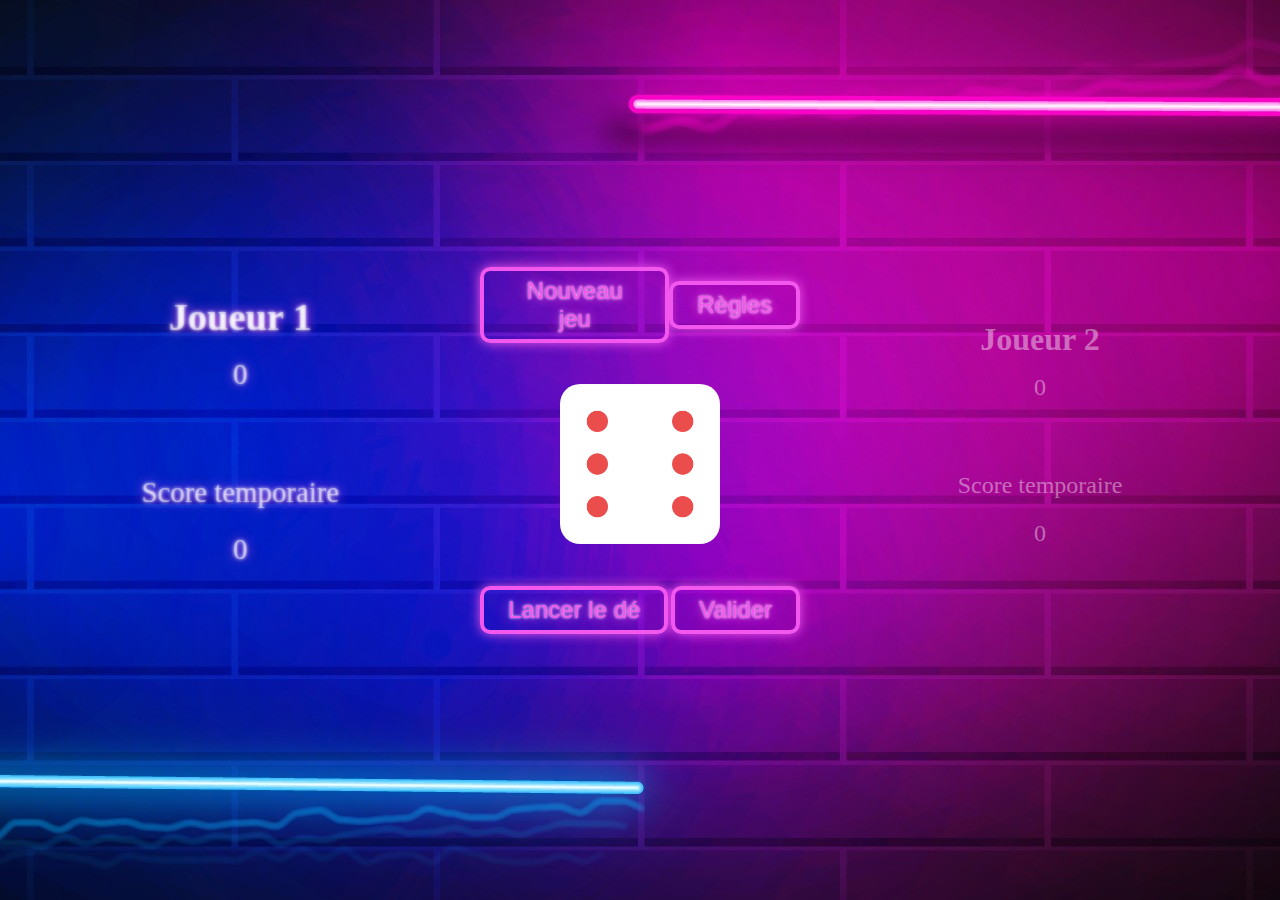
<file: index.html>
<!DOCTYPE html>
<html lang="fr">
    <head>
        <meta charset="UTF-8">
        <meta http-equiv="X-UA-Compatible" content="IE=edge">
        <meta name="viewport" content="width=device-width, initial-scale=1.0">
        <title>Jeux de dés</title>
        <!-- import icon -->
        <link rel="icon" type="image" href="assets\Images\icons8-dé-dotted-16.png">
        <link rel="stylesheet" href="assets/css/style.css">
        <!-- import font lato -->
        <link rel="preconnect" href="https://fonts.googleapis.com">
<link rel="preconnect" href="https://fonts.gstatic.com" crossorigin>
<link href="https://fonts.googleapis.com/css2?family=Lato&display=swap" rel="stylesheet">
    </head>

    <body>   
        <main>
            <!------- Animations ---------->
            <!--Confettis -->
            <div id="allConfettis">
            </div>
            <!--Victory sound -->
            <audio id="soundApplause" src="assets/audio/applaudissements.wav"></audio>
            
            <!------- Gameboard ---------->
            <div class="game">
                <!--Modal  -->
                <section class="modal-container">
                    <div class="overlay modal-trigger"></div>
                    <div class="modal">
                        <button class=" btn btn_close-modal modal-trigger">X</button>
                        <h1>Règles de jeu</h1>
                        <p>Le jeu comprend 2 joueurs sur un seul et même écran.
                            Chaque joueur possède un score temporaire et un score global. À chaque tour, le joueur a son score initialisé à 0 et peut lancer un dé autant de fois qu'il le souhaite. Le résultat d’un lancer est ajouté au score temporaire.
                        </p>
                        <p>
                            Lors de son tour, le joueur peut décider à tout moment de:
                            <ul>
                                <li>Cliquer sur Valider, qui permet d’envoyer les points du score temporaire vers le GLOBAL. Ce sera alors le tour de l’autre joueur.</li>
                                <li>Lancer le dé. S’il obtient un 1, son score temporaire est perdu et c’est la fin de son tour. Le premier joueur qui atteint les 20 points sur global gagne le jeu.</li>
                            </ul>
                        </p>
                    </div>
                </section>

                <!--Section Player 1 -->
                <section class="player player0 actived">
                    <h2 class="name" id="player_name0">Joueur 1</h2>
                    <p class="score" id="score0">0</p>
                    <div class="player_current">
                        <p class="current_hold">Score temporaire</p>
                        <p class="current_score" id="current0">0</p>
                    </div>
                </section>
                
                <!--Section dice + Bouttons  -->
                <section class="dice-buttons">
                    <div class="dice-buttons_group">
                        <button class="btn btn_new">Nouveau jeu</button>
                        <button class="btn modal-trigger">Règles</button>
                    </div>
                    <img alt="Le dé" class="dice" src="assets\Images\dice-6.png"/>
                    <div class="dice-buttons_group">
                        <button class="btn btn_roll">Lancer le dé</button>
                        <button class="btn btn_hold">Valider</button>
                    </div>
                </section>
                
                <!--Section Gamer 2 -->
                <section class="player player1">
                    <h2 class="name" id="player_name1">Joueur 2</h2>
                    <p class="score" id="score1">0</p>
                    <div class="player_current">
                        <p class="current_hold">Score temporaire</p>
                        <p class="current_score" id="current1">0</p>
                    </div>
                </section>
            </div>
        </main>

        <script src="utilities.js"></script>
        <script src="modal.js"></script>
        <script src="game.js"></script>
    </body>
</html>
</file>
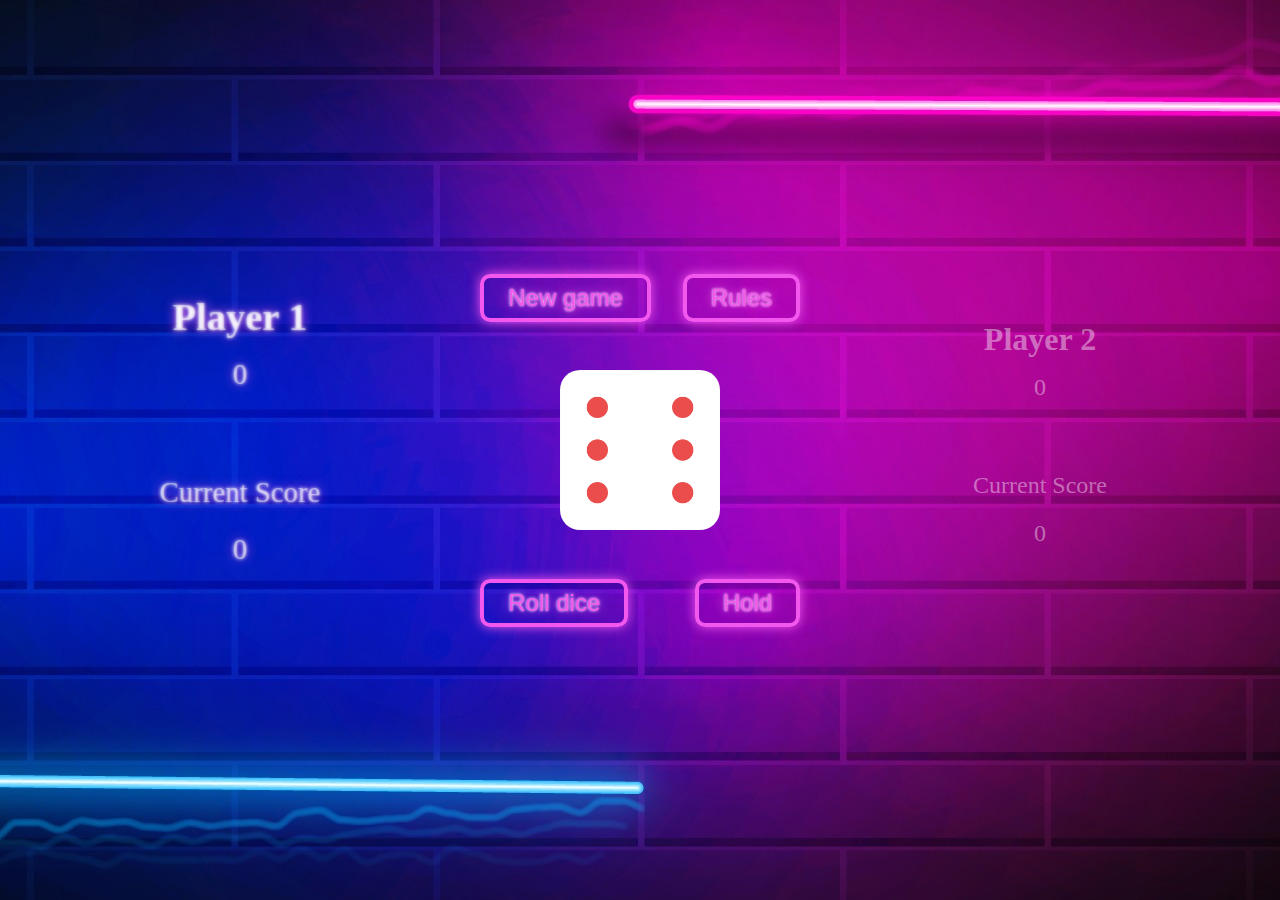
<file: game.html>
<!DOCTYPE html>
<html lang="en">
    <head>
        <meta charset="UTF-8">
        <meta http-equiv="X-UA-Compatible" content="IE=edge">
        <meta name="viewport" content="width=device-width, initial-scale=1.0">
        <title>Jeux de dés</title>
        <!-- import icon -->
        <link rel="icon" type="image" href="assets\Images\icons8-dé-dotted-16.png">
        <link rel="stylesheet" href="assets/css/style.css">
        <!-- import font lato -->
        <link rel="preconnect" href="https://fonts.googleapis.com">
<link rel="preconnect" href="https://fonts.gstatic.com" crossorigin>
<link href="https://fonts.googleapis.com/css2?family=Lato&display=swap" rel="stylesheet">
    </head>

    <body>   
        <main>
            <!------- Animations ---------->
            <!--Confettis -->
            <div id="allConfettis">
            </div>
            <!--Victory sound -->
            <audio id="soundApplause" src="assets/audio/applaudissements.wav"></audio>
            
            <!------- Gameboard ---------->
            <div class="game">
                <!--Modal  -->
                <section class="modal-container">
                    <div class="overlay modal-trigger"></div>
                    <div class="modal">
                        <button class=" btn btn_close-modal modal-trigger">X</button>
                        <h1>Règles de jeu</h1>
                        <p>Le jeu comprend 2 joueurs sur un seul et même écran.
                            Chaque joueur possède un score temporaire (ROUND) et un score global (GLOBAL). À chaque tour, le joueur a son ROUND initialisé à 0 et peut lancer un dé autant de fois qu'il le souhaite. Le résultat d’un lancer est ajouté au ROUND.
                        </p>
                        <p>
                            Lors de son tour, le joueur peut décider à tout moment de:
                            <ul>
                                <li>Cliquer sur HOLD, qui permet d’envoyer les points du ROUND vers le GLOBAL. Ce sera alors le tour de l’autre joueur.</li>
                                <li>Lancer le dé. S’il obtient un 1, son score ROUND est perdu et c’est la fin de son tour. Le premier joueur qui atteint les 100 points sur global gagne le jeu.</li>
                            </ul>
                        </p>
                    </div>
                </section>

                <!--Section Player 1 -->
                <section class="player player0 actived">
                    <h2 class="name" id="player_name0">Player 1</h2>
                    <p class="score" id="score0">0</p>
                    <div class="player_current">
                        <p class="current_hold">Current Score</p>
                        <p class="current_score" id="current0">0</p>
                    </div>
                </section>
                
                <!--Section dice + Bouttons  -->
                <section class="dice-buttons">
                    <div class="dice-buttons_group">
                        <button class="btn btn_new">New game</button>
                        <button class="btn modal-trigger">Rules</button>
                    </div>
                    <img alt="Le dé" class="dice" src="assets\Images\dice-6.png"/>
                    <div class="dice-buttons_group">
                        <button class="btn btn_roll">Roll dice</button>
                        <button class="btn btn_hold">Hold</button>
                    </div>
                </section>
                
                <!--Section Gamer 2 -->
                <section class="player player1">
                    <h2 class="name" id="player_name1">Player 2</h2>
                    <p class="score" id="score1">0</p>
                    <div class="player_current">
                        <p class="current_hold">Current Score</p>
                        <p class="current_score" id="current1">0</p>
                    </div>
                </section>
            </div>
        </main>

        <script src="utilities.js"></script>
        <script src="modal.js"></script>
        <script src="game.js"></script>
    </body>
</html>
</file>
<file: assets/css/style.css>
.actived {
  text-shadow: 0 0 0.125em rgb(255, 255, 255), 0 0 0.4em rgb(243, 88, 238);
  transform: scale(1.2);
}

.btn {
  background-color: transparent;
  color: rgb(243, 88, 238);
  font-size: 1.5rem;
  display: inline-block;
  cursor: pointer;
  text-decoration: none;
  border: 4px solid currentColor;
  padding: 0.25em 1em;
  border-radius: 10px;
  text-shadow: 0 0 0.125em rgb(255, 255, 255), 0 0 0.45em rgb(243, 88, 238);
  box-shadow: 0 0 0.5em rgb(243, 88, 238);
}
.btn:hover {
  text-shadow: 0 0 0.125em rgb(243, 88, 238), 0 0 0.45em rgb(20, 69, 184);
  box-shadow: 0 0 0.5em rgb(20, 69, 184);
  background-color: transparent;
  color: rgb(20, 69, 184);
}
.btn_close-modal {
  position: absolute;
  top: 10px;
  right: 10px;
  padding: 8px;
  font-size: 1rem;
}

.dice {
  width: 10rem;
  border-radius: 20px;
}

.confetti {
  width: 10px;
  height: 20px;
  animation: 3s infinite linear falling;
  position: absolute;
  top: -20px;
  z-index: 2;
}

#allConfettis {
  overflow: hidden;
}

* {
  margin: 0;
  padding: 0;
  box-sizing: border-box;
}

body {
  height: 100vh;
  font-size: 1.5rem;
}

h2 {
  font-size: 2rem;
}

.game {
  display: flex;
  justify-content: space-evenly;
  align-items: center;
  flex-direction: row;
  width: 100vw;
  height: 100vh;
  margin: auto;
  background-image: url("/assets/Images/fond.jpg");
  background-position: center;
  background-size: cover;
}

.modal-container {
  visibility: hidden;
  position: fixed;
  top: 0;
  height: 100vh;
  width: 100vw;
  transition: visibility 0.4s;
}

.active {
  visibility: visible;
}

.overlay {
  opacity: 0;
  position: absolute;
  width: 100%;
  height: 100%;
  background-color: rgba(38, 38, 233, 0.422);
  transition: opacity 0.4s 0.2s ease-out;
}

.modal-container.active .overlay,
.modal-container.active .modal {
  opacity: 1;
  transition: opacity 0.4s ease-out;
}

.modal {
  position: absolute;
  width: 95%;
  min-width: 300px;
  max-width: 500px;
  padding: 30px;
  background-color: white;
  color: black;
  border-radius: 10px;
  top: 50%;
  left: 50%;
  transform: translate(-50%, -50%);
  box-shadow: 0 0 0.5em rgb(243, 88, 238);
  transition: opacity 0.4s ease-out;
}
.modal h1 {
  margin-bottom: 10px;
  font-weight: 500;
}

.dice-buttons {
  display: flex;
  justify-content: space-evenly;
  align-items: center;
  flex-direction: column;
  height: 50vh;
}
.dice-buttons_group {
  width: 25vw;
  display: flex;
  justify-content: space-between;
  align-items: center;
  flex-direction: row;
}

.player {
  text-align: center;
  color: rgba(255, 255, 255, 0.406);
  height: 30%;
  line-height: 2em;
}
.player_current {
  margin-top: 50px;
}

@keyframes falling {
  0% {
    top: -20px;
    transform: rotate(180deg);
  }
  20% {
    transform: translateX(100px);
    transform: rotate(360deg);
  }
  40% {
    transform: translateX(60px);
    transform: rotate(180deg);
  }
  50% {
    opacity: 1;
    transform: translateX(20px);
    transform: rotate(360deg);
  }
  70% {
    opacity: 0.2;
    transform: translateX(30px);
    transform: rotate(180deg);
  }
  100% {
    opacity: 0;
    top: 95%;
    transform: translateX(20px);
    transform: rotate(360deg);
  }
}/*# sourceMappingURL=style.css.map */
</file>
